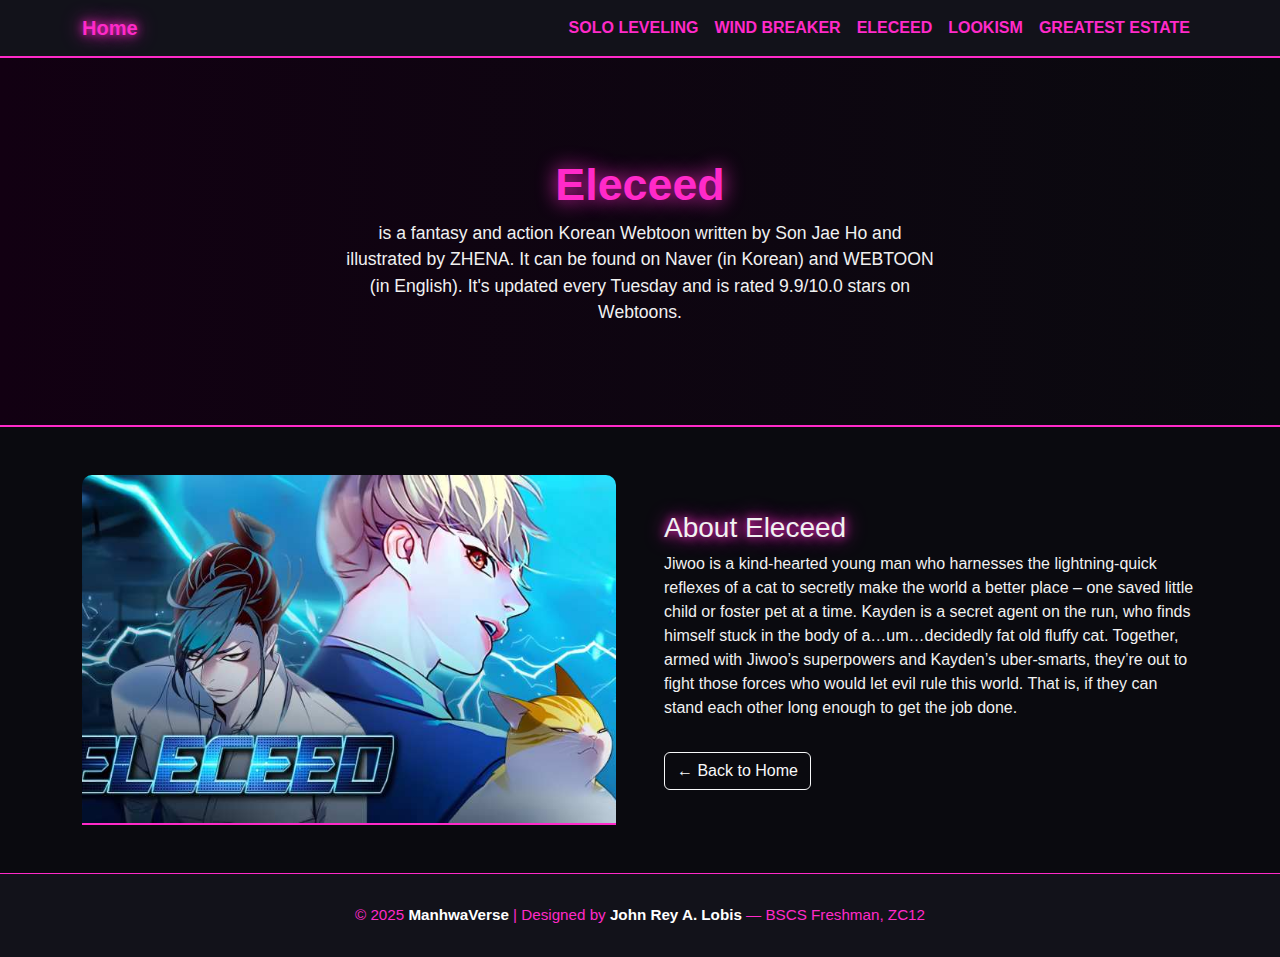
<file: eleced.html>
<!DOCTYPE html>
<html lang="en">
<head>
  <meta charset="UTF-8">
  <meta name="viewport" content="width=device-width, initial-scale=1">
  <title>Eleceed | ManhwaVerse</title>
  <link href="https://cdn.jsdelivr.net/npm/bootstrap@5.3.3/dist/css/bootstrap.min.css" rel="stylesheet">
  <link rel="stylesheet" href="style.css">
</head>
<body>
<nav class="navbar navbar-expand-lg navbar-dark">
  <div class="container">
    <a class="navbar-brand fw-bold text-neon" href="index.html">Home</a>
    <button class="navbar-toggler" type="button" data-bs-toggle="collapse" data-bs-target="#navmenu">
      <span class="navbar-toggler-icon"></span>
    </button>
    <div class="collapse navbar-collapse" id="navmenu">
      <ul class="navbar-nav ms-auto text-uppercase fw-semibold">
        <li class="nav-item"><a class="nav-link" href="solo-leveling.html">Solo Leveling</a></li>
        <li class="nav-item"><a class="nav-link" href="wind-breaker.html">Wind Breaker</a></li>
        <li class="nav-item"><a class="nav-link active" href="#">Eleceed</a></li>
        <li class="nav-item"><a class="nav-link" href="lookism.html">Lookism</a></li>
        <li class="nav-item"><a class="nav-link" href="greatest-estate.html">Greatest Estate</a></li>
      </ul>
    </div>
  </div>
</nav>

<section class="hero">
  <div class="container">
    <h1>Eleceed</h1>
    <p>is a fantasy and action Korean Webtoon written by Son Jae Ho and illustrated by ZHENA. It can be found on Naver (in Korean) and WEBTOON (in English). It's updated every Tuesday and is rated 9.9/10.0 stars on Webtoons.</p>
  </div>
</section>

<div class="container my-5">
  <div class="row align-items-center g-5">
    <div class="col-md-6">
        <img src="eleceed-cover.jpg" class="card-img-top" alt="Solo Leveling Cover">
    </div>
    <div class="col-md-6">
      <h3 class="text-neon">About Eleceed</h3>
      <p>Jiwoo is a kind-hearted young man who harnesses the lightning-quick reflexes of a cat to secretly make the world a better place – one saved little child or foster pet at a time. Kayden is a secret agent on the run, who finds himself stuck in the body of a…um…decidedly fat old fluffy cat. Together, armed with Jiwoo’s superpowers and Kayden’s uber-smarts, they’re out to fight those forces who would let evil rule this world. That is, if they can stand each other long enough to get the job done.</p>
      <a href="index.html" class="btn btn-outline-light mt-3">← Back to Home</a>
    </div>
  </div>
</div>

<footer>
  <p>
    © 2025 <span>ManhwaVerse</span> | Designed by 
    <a href="https://www.facebook.com/johnrey.lobis26" target="_blank" class="footer-link">
      John Rey A. Lobis
    </a> — BSCS Freshman, ZC12
  </p>
</footer>
<script src="https://cdn.jsdelivr.net/npm/bootstrap@5.3.3/dist/js/bootstrap.bundle.min.js"></script>
</body>
</html>
</file>
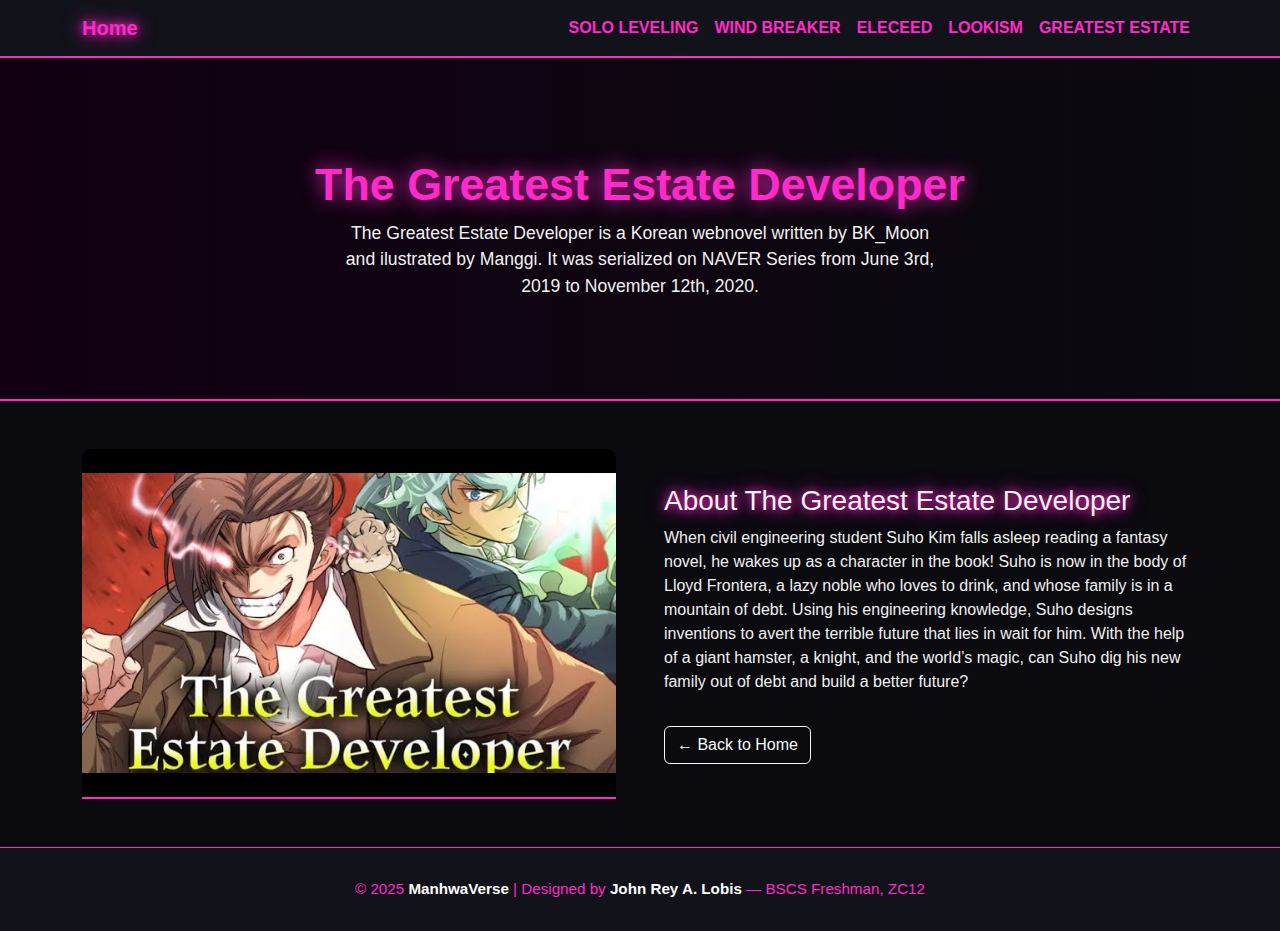
<file: greatest-estate.html>
<!DOCTYPE html>
<html lang="en">
<head>
  <meta charset="UTF-8">
  <meta name="viewport" content="width=device-width, initial-scale=1">
  <title>The Greatest Estate Developer | ManhwaVerse</title>
  <link href="https://cdn.jsdelivr.net/npm/bootstrap@5.3.3/dist/css/bootstrap.min.css" rel="stylesheet">
  <link rel="stylesheet" href="style.css">
</head>
<body>
<nav class="navbar navbar-expand-lg navbar-dark">
  <div class="container">
    <a class="navbar-brand fw-bold text-neon" href="index.html">Home</a>
    <button class="navbar-toggler" type="button" data-bs-toggle="collapse" data-bs-target="#navmenu">
      <span class="navbar-toggler-icon"></span>
    </button>
    <div class="collapse navbar-collapse" id="navmenu">
      <ul class="navbar-nav ms-auto text-uppercase fw-semibold">
        <li class="nav-item"><a class="nav-link" href="solo-leveling.html">Solo Leveling</a></li>
        <li class="nav-item"><a class="nav-link" href="wind-breaker.html">Wind Breaker</a></li>
        <li class="nav-item"><a class="nav-link" href="eleced.html">Eleceed</a></li>
        <li class="nav-item"><a class="nav-link" href="lookism.html">Lookism</a></li>
        <li class="nav-item"><a class="nav-link active" href="#">Greatest Estate</a></li>
      </ul>
    </div>
  </div>
</nav>

<section class="hero">
  <div class="container">
    <h1>The Greatest Estate Developer</h1>
    <p>The Greatest Estate Developer is a Korean webnovel written by BK_Moon and ilustrated by Manggi. It was serialized on NAVER Series from June 3rd, 2019 to November 12th, 2020.</p>
  </div>
</section>

<div class="container my-5">
  <div class="row align-items-center g-5">
    <div class="col-md-6">
       <img src="greatest-estate-cover.jpg" class="card-img-top" alt="Solo Leveling Cover">
    </div>
    <div class="col-md-6">
      <h3 class="text-neon">About The Greatest Estate Developer</h3>
      <p>When civil engineering student Suho Kim falls asleep reading a fantasy novel, he wakes up as a character in the book! Suho is now in the body of Lloyd Frontera, a lazy noble who loves to drink, and whose family is in a mountain of debt. Using his engineering knowledge, Suho designs inventions to avert the terrible future that lies in wait for him. With the help of a giant hamster, a knight, and the world’s magic, can Suho dig his new family out of debt and build a better future?</p>
      <a href="index.html" class="btn btn-outline-light mt-3">← Back to Home</a>
    </div>
  </div>
</div>

<footer>
  <p>
    © 2025 <span>ManhwaVerse</span> | Designed by 
    <a href="https://www.facebook.com/johnrey.lobis26" target="_blank" class="footer-link">
      John Rey A. Lobis
    </a> — BSCS Freshman, ZC12
  </p>
</footer>
<script src="https://cdn.jsdelivr.net/npm/bootstrap@5.3.3/dist/js/bootstrap.bundle.min.js"></script>
</body>
</html>
</file>
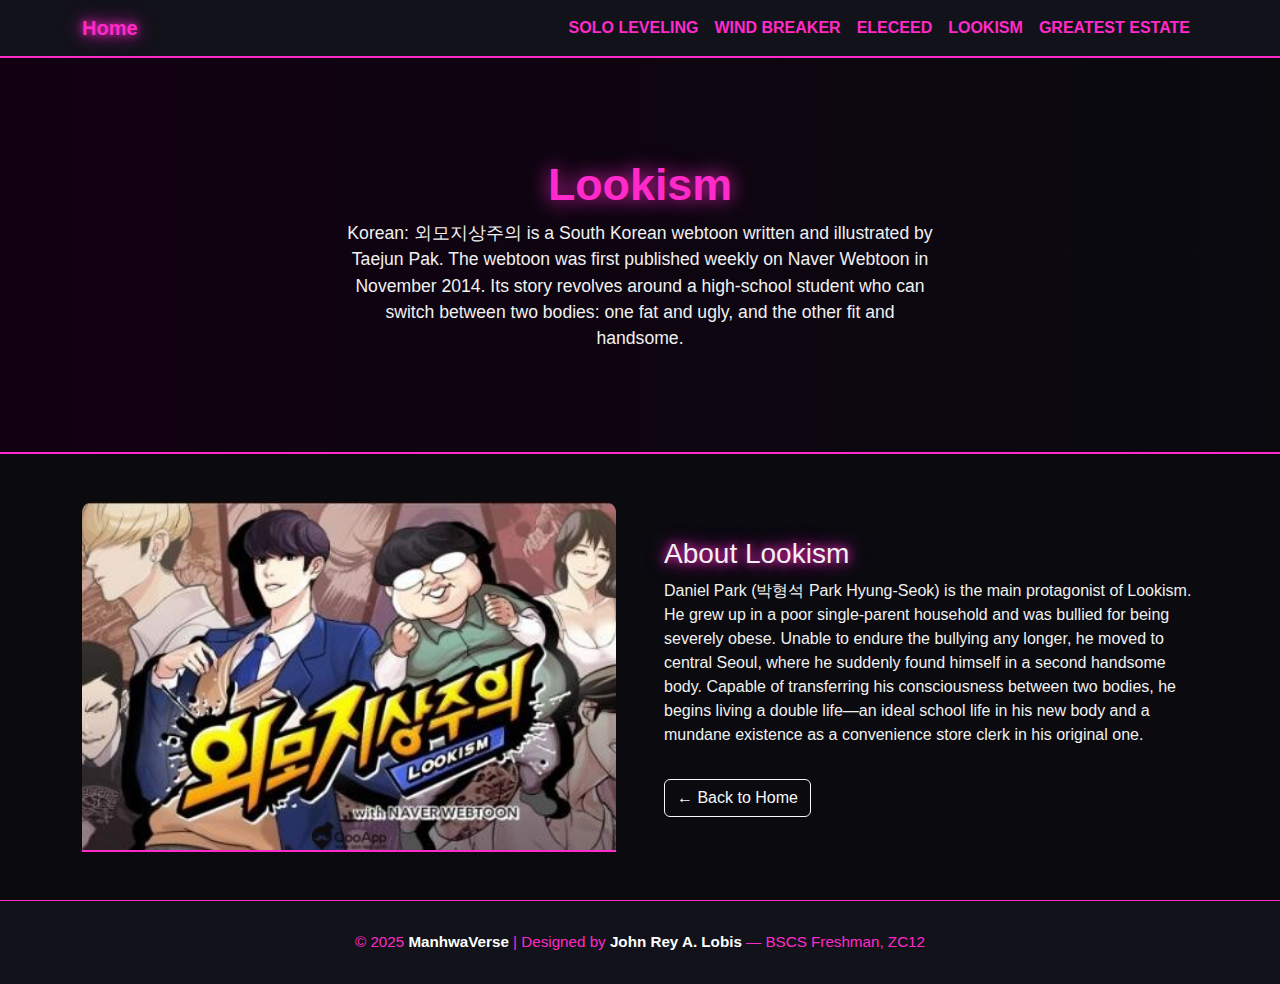
<file: lookism.html>
<!DOCTYPE html>
<html lang="en">
<head>
  <meta charset="UTF-8">
  <meta name="viewport" content="width=device-width, initial-scale=1">
  <title>Lookism | ManhwaVerse</title>
  <link href="https://cdn.jsdelivr.net/npm/bootstrap@5.3.3/dist/css/bootstrap.min.css" rel="stylesheet">
  <link rel="stylesheet" href="style.css">
</head>
<body>
<nav class="navbar navbar-expand-lg navbar-dark">
  <div class="container">
    <a class="navbar-brand fw-bold text-neon" href="index.html">Home</a>
    <button class="navbar-toggler" type="button" data-bs-toggle="collapse" data-bs-target="#navmenu">
      <span class="navbar-toggler-icon"></span>
    </button>
    <div class="collapse navbar-collapse" id="navmenu">
      <ul class="navbar-nav ms-auto text-uppercase fw-semibold">
        <li class="nav-item"><a class="nav-link" href="solo-leveling.html">Solo Leveling</a></li>
        <li class="nav-item"><a class="nav-link" href="wind-breaker.html">Wind Breaker</a></li>
        <li class="nav-item"><a class="nav-link" href="eleced.html">Eleceed</a></li>
        <li class="nav-item"><a class="nav-link active" href="#">Lookism</a></li>
        <li class="nav-item"><a class="nav-link" href="greatest-estate.html">Greatest Estate</a></li>
      </ul>
    </div>
  </div>
</nav>

<section class="hero">
  <div class="container">
    <h1>Lookism</h1>
    <p>Korean: 외모지상주의 is a South Korean webtoon written and illustrated by Taejun Pak. The webtoon was first published weekly on Naver Webtoon in November 2014. Its story revolves around a high-school student who can switch between two bodies: one fat and ugly, and the other fit and handsome.</p>
  </div>
</section>

<div class="container my-5">
  <div class="row align-items-center g-5">
    <div class="col-md-6">
      <img src="lookism-cover.jpg" class="card-img-top" alt="Solo Leveling Cover">
    </div>
    <div class="col-md-6">
      <h3 class="text-neon">About Lookism</h3>
      <p>Daniel Park (박형석 Park Hyung-Seok) is the main protagonist of Lookism. He grew up in a poor single-parent household and was bullied for being severely obese. Unable to endure the bullying any longer, he moved to central Seoul, where he suddenly found himself in a second handsome body. Capable of transferring his consciousness between two bodies, he begins living a double life—an ideal school life in his new body and a mundane existence as a convenience store clerk in his original one.</p>
      <a href="index.html" class="btn btn-outline-light mt-3">← Back to Home</a>
    </div>
  </div>
</div>

<footer>
  <p>
    © 2025 <span>ManhwaVerse</span> | Designed by 
    <a href="https://www.facebook.com/johnrey.lobis26" target="_blank" class="footer-link">
      John Rey A. Lobis
    </a> — BSCS Freshman, ZC12
  </p>
</footer>
<script src="https://cdn.jsdelivr.net/npm/bootstrap@5.3.3/dist/js/bootstrap.bundle.min.js"></script>
</body>
</html>
</file>
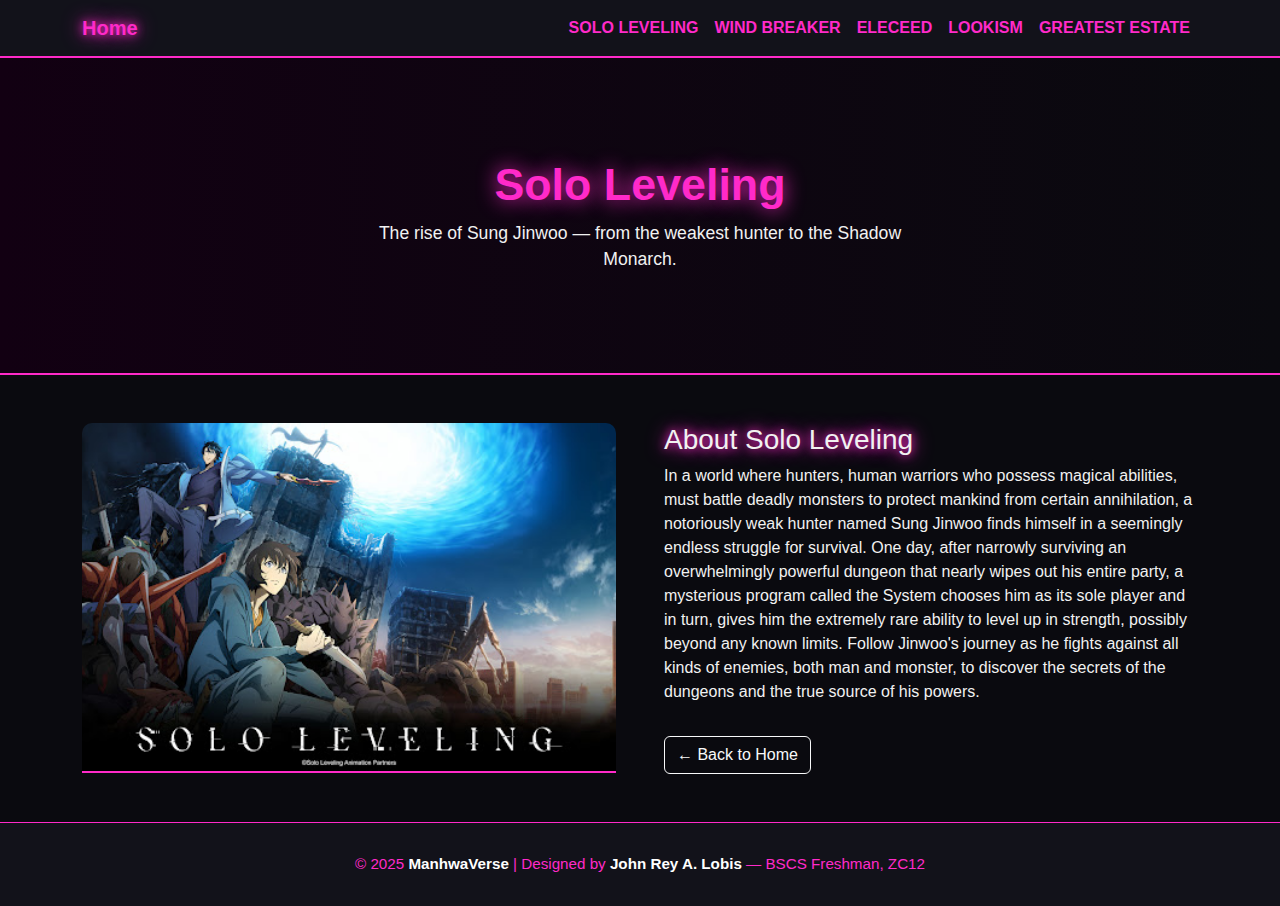
<file: solo-leveling.html>
<!DOCTYPE html>
<html lang="en">
<head>
  <meta charset="UTF-8">
  <meta name="viewport" content="width=device-width, initial-scale=1">
  <title>Solo Leveling | ManhwaVerse</title>
  <link href="https://cdn.jsdelivr.net/npm/bootstrap@5.3.3/dist/css/bootstrap.min.css" rel="stylesheet">
  <link rel="stylesheet" href="style.css">
</head>
<body>

<!-- NAVBAR -->
<nav class="navbar navbar-expand-lg navbar-dark">
  <div class="container">
    <a class="navbar-brand fw-bold text-neon" href="index.html">Home</a>
    <button class="navbar-toggler" type="button" data-bs-toggle="collapse" data-bs-target="#navmenu">
      <span class="navbar-toggler-icon"></span>
    </button>
    <div class="collapse navbar-collapse" id="navmenu">
      <ul class="navbar-nav ms-auto text-uppercase fw-semibold">
        <li class="nav-item"><a class="nav-link active" href="#">Solo Leveling</a></li>
        <li class="nav-item"><a class="nav-link" href="wind-breaker.html">Wind Breaker</a></li>
        <li class="nav-item"><a class="nav-link" href="eleced.html">Eleceed</a></li>
        <li class="nav-item"><a class="nav-link" href="lookism.html">Lookism</a></li>
        <li class="nav-item"><a class="nav-link" href="greatest-estate.html">Greatest Estate</a></li>
      </ul>
    </div>
  </div>
</nav>

<!-- HERO -->
<section class="hero">
  <div class="container">
    <h1>Solo Leveling</h1>
    <p>The rise of Sung Jinwoo — from the weakest hunter to the Shadow Monarch.</p>
  </div>
</section>

<!-- CONTENT -->
<div class="container my-5">
  <div class="row align-items-center g-5">
    <div class="col-md-6">
        <img src="solo-leveling-cover.jpg" class="card-img-top" alt="Solo Leveling Cover">
    </div>
    <div class="col-md-6">
      <h3 class="text-neon">About Solo Leveling</h3>
      <p>In a world where hunters, human warriors who possess magical abilities, must battle deadly monsters to protect mankind from certain annihilation, a notoriously weak hunter named Sung Jinwoo finds himself in a seemingly endless struggle for survival. One day, after narrowly surviving an overwhelmingly powerful dungeon that nearly wipes out his entire party, a mysterious program called the System chooses him as its sole player and in turn, gives him the extremely rare ability to level up in strength, possibly beyond any known limits. Follow Jinwoo's journey as he fights against all kinds of enemies, both man and monster, to discover the secrets of the dungeons and the true source of his powers.</p>
      <a href="index.html" class="btn btn-outline-light mt-3">← Back to Home</a>
    </div>
  </div>
</div>

<!-- FOOTER -->
<footer>
  <p>
    © 2025 <span>ManhwaVerse</span> | Designed by 
    <a href="https://www.facebook.com/johnrey.lobis26" target="_blank" class="footer-link">
      John Rey A. Lobis
    </a> — BSCS Freshman, ZC12
  </p>
</footer>

<script src="https://cdn.jsdelivr.net/npm/bootstrap@5.3.3/dist/js/bootstrap.bundle.min.js"></script>
</body>
</html>
</file>
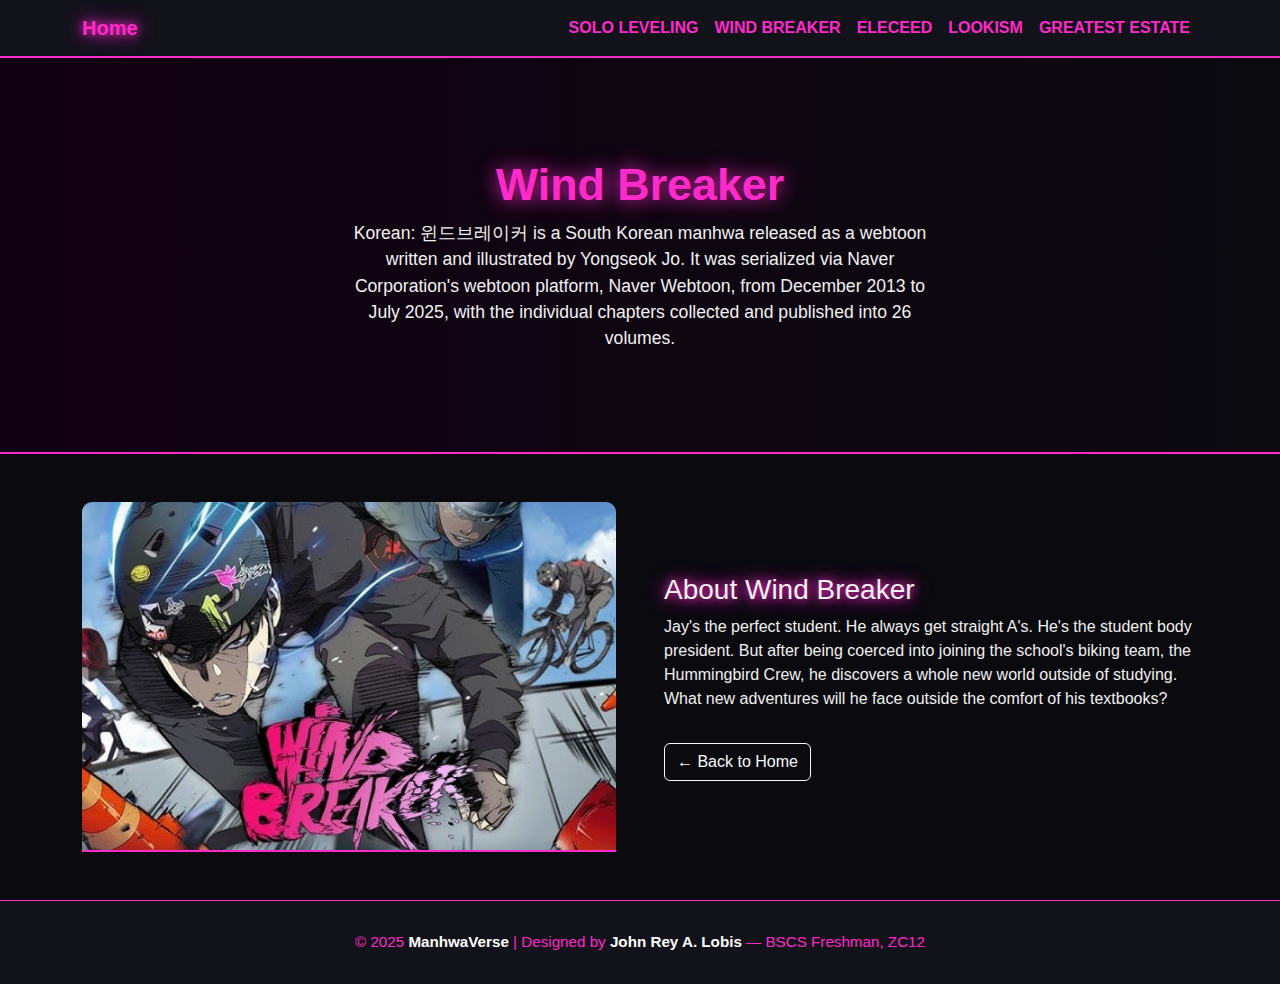
<file: wind-breaker.html>
<!DOCTYPE html>
<html lang="en">
<head>
  <meta charset="UTF-8">
  <meta name="viewport" content="width=device-width, initial-scale=1">
  <title>Wind Breaker | ManhwaVerse</title>
  <link href="https://cdn.jsdelivr.net/npm/bootstrap@5.3.3/dist/css/bootstrap.min.css" rel="stylesheet">
  <link rel="stylesheet" href="style.css">
</head>
<body>
<nav class="navbar navbar-expand-lg navbar-dark">
  <div class="container">
    <a class="navbar-brand fw-bold text-neon" href="index.html">Home</a>
    <button class="navbar-toggler" type="button" data-bs-toggle="collapse" data-bs-target="#navmenu">
      <span class="navbar-toggler-icon"></span>
    </button>
    <div class="collapse navbar-collapse" id="navmenu">
      <ul class="navbar-nav ms-auto text-uppercase fw-semibold">
        <li class="nav-item"><a class="nav-link" href="solo-leveling.html">Solo Leveling</a></li>
        <li class="nav-item"><a class="nav-link active" href="#">Wind Breaker</a></li>
        <li class="nav-item"><a class="nav-link" href="eleced.html">Eleceed</a></li>
        <li class="nav-item"><a class="nav-link" href="lookism.html">Lookism</a></li>
        <li class="nav-item"><a class="nav-link" href="greatest-estate.html">Greatest Estate</a></li>
      </ul>
    </div>
  </div>
</nav>

<section class="hero">
  <div class="container">
    <h1>Wind Breaker</h1>
    <p>Korean: 윈드브레이커 is a South Korean manhwa released as a webtoon written and illustrated by Yongseok Jo. It was serialized via Naver Corporation's webtoon platform, Naver Webtoon, from December 2013 to July 2025, with the individual chapters collected and published into 26 volumes. </p>
  </div>
</section>

<div class="container my-5">
  <div class="row align-items-center g-5">
    <div class="col-md-6">
        <img src="wind-breaker-cover.jpg" class="card-img-top" alt="Solo Leveling Cover">
    </div>
    <div class="col-md-6">
      <h3 class="text-neon">About Wind Breaker</h3>
      <p>Jay's the perfect student. He always get straight A's. He's the student body president. But after being coerced into joining the school's biking team, the Hummingbird Crew, he discovers a whole new world outside of studying. What new adventures will he face outside the comfort of his textbooks?</p>
      <a href="index.html" class="btn btn-outline-light mt-3">← Back to Home</a>
    </div>
  </div>
</div>

<footer>
  <p>
    © 2025 <span>ManhwaVerse</span> | Designed by 
    <a href="https://www.facebook.com/johnrey.lobis26" target="_blank" class="footer-link">
      John Rey A. Lobis
    </a> — BSCS Freshman, ZC12
  </p>
</footer>
<script src="https://cdn.jsdelivr.net/npm/bootstrap@5.3.3/dist/js/bootstrap.bundle.min.js"></script>
</body>
</html>
</file>
<file: style.css>
body {
  font-family: "Poppins", sans-serif;
  background-color: #0a0a0f;
  color: #f1f1f1;
  overflow-x: hidden;
}

.navbar {
  background-color: #12121a !important;
  border-bottom: 2px solid #ff2ac9;
}
.navbar-brand,
.nav-link {
  color: #ff2ac9 !important;
  transition: 0.3s;
}
.nav-link:hover {
  color: #ff77e9 !important;
}
.text-neon {
  text-shadow: 0 0 10px #ff2ac9, 0 0 20px #ff2ac9;
}

.hero {
  background: linear-gradient(to right, #120012, #0a0a0f);
  color: #fff;
  text-align: center;
  padding: 100px 20px;
  border-bottom: 2px solid #ff2ac9;
}
.hero h1 {
  color: #ff2ac9;
  text-shadow: 0 0 20px #ff2ac9;
  font-weight: 700;
  font-size: 2.8rem;
}
.hero p {
  color: #f1f1f1;
  font-size: 1.1rem;
  max-width: 600px;
  margin: 0 auto;
}

.card {
  background-color: #1a1a23;
  border: 1px solid #ff2ac9;
  color: #fff;
  transition: transform 0.3s, box-shadow 0.3s;
}
.card:hover {
  transform: translateY(-8px);
  box-shadow: 0 0 25px #ff2ac9;
}
.card-title {
  color: #ff2ac9;
  font-weight: 600;
}
.placeholder {
  background-color: #0f0f15;
  border: 2px dashed #ff2ac9;
  border-radius: 10px;
  width: 100%;
  height: 250px;
  display: flex;
  align-items: center;
  justify-content: center;
  color: #ff2ac9;
  font-weight: 500;
  text-transform: uppercase;
}

footer {
  background-color: #12121a;
  color: #ff2ac9;
  text-align: center;
  padding: 30px 0;
  margin-top: 40px;
  border-top: 1px solid #ff2ac9;
}
footer p {
  margin: 0;
  font-size: 0.95rem;
}
footer span {
  color: #fff;
  font-weight: 600;
}

@media (max-width: 768px) {
  .hero h1 {
    font-size: 2rem;
  }
  .placeholder {
    height: 180px;
  }
}

.card-img-top {
  width: 100%;
  height: 350px;             
  object-fit: cover;          
  border-radius: 10px 10px 0 0;
  border-bottom: 2px solid #ff2ac9;
  transition: box-shadow 0.3s, transform 0.3s;
}


.card:hover .card-img-top {
  box-shadow: 0 0 20px #ff2ac9;
  transform: scale(1.02);
}

@media (max-width: 768px) {
  .card-img-top {
    height: 250px;
  }
}

.footer-link {
  color: #fff;
  text-decoration: none;
  font-weight: 600;
  transition: 0.3s;
}

.footer-link:hover {
  color: #ff2ac9;
  text-shadow: 0 0 10px #ff2ac9;
}
</file>
